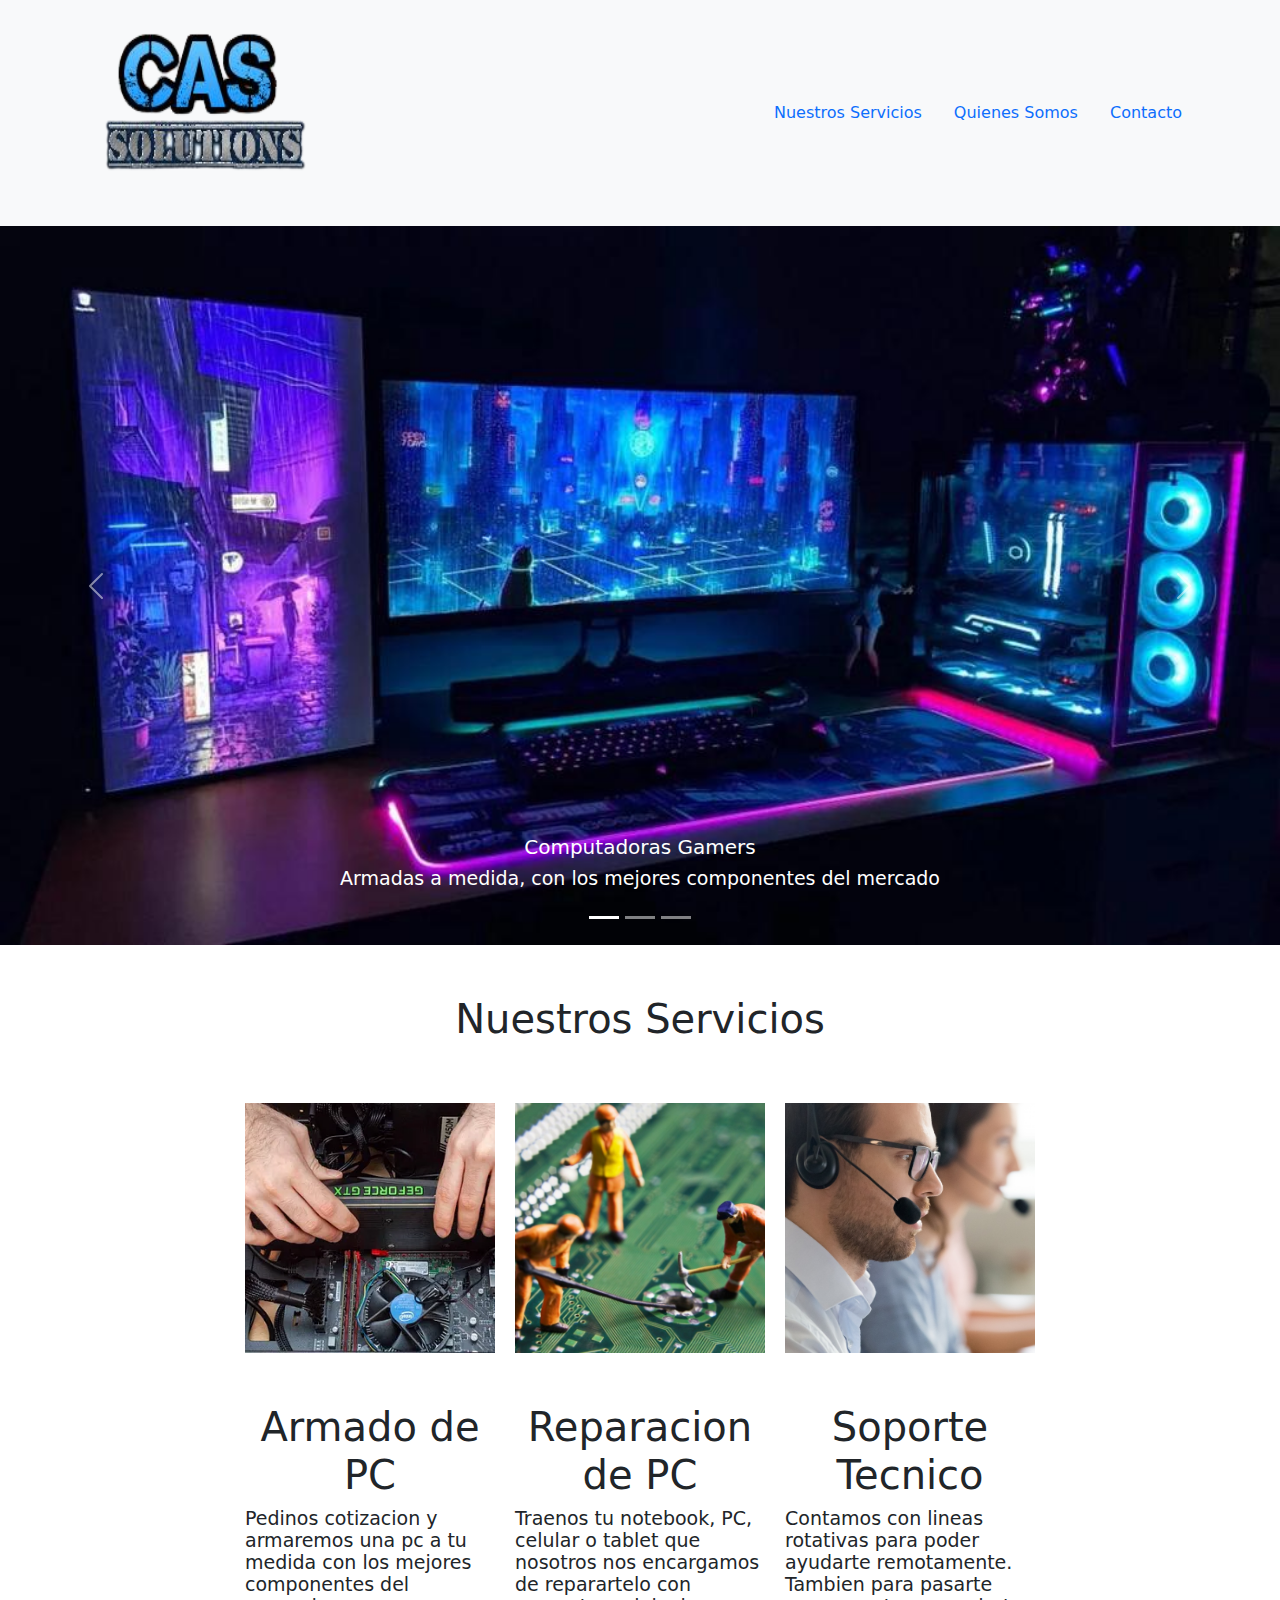
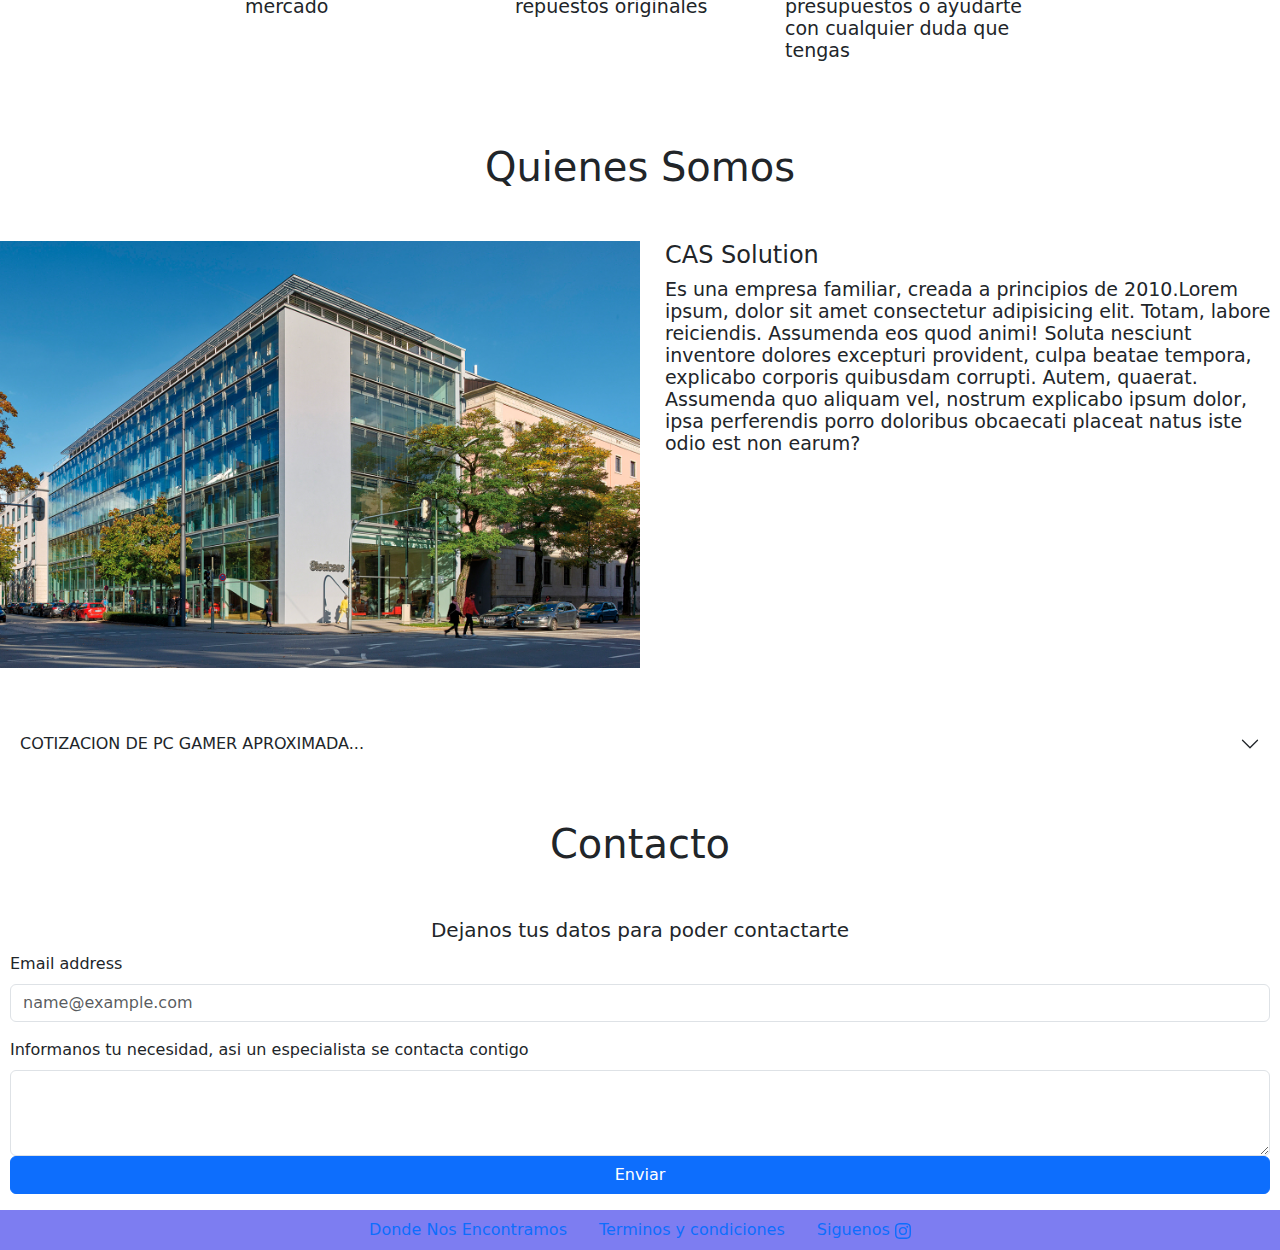
<file: index.html>
<!DOCTYPE html>
<html lang="en">
<head>
    <meta charset="UTF-8">
    <meta http-equiv="X-UA-Compatible" content="IE=edge">
    <meta name="viewport" content="width=device-width, initial-scale=1.0">
    <link rel="stylesheet" href="estilos.css">
    
    

<title>CAS Solution</title>
<link rel="stylesheet" href="bootstrap.min.css">

   
</head>
<body>

<nav class="navbar bg-body-tertiary">
  <div class="container">
    <a class="navbar-brand" href="#">
      <img src="Imagenes/Logo-removebg-preview.png" alt="" width="250" height="200">
    </a>
    <ul class="nav justify-content-end">
  <li class="nav-item">
    <a class="nav-link active" aria-current="page" href="#Nuestros Servicios">Nuestros Servicios</a>
  </li>
  <li class="nav-item">
    <a class="nav-link" href="#Quienes Somos">Quienes Somos</a>
  </li>
  <li class="nav-item">
    <a class="nav-link" href="#Contacto">Contacto</a>
  </li>
  </ul>
  </div>
</nav>

<div id="carouselExampleCaptions" class="carousel slide">
        <div class="carousel-indicators">
          <button type="button" data-bs-target="#carouselExampleCaptions" data-bs-slide-to="0" class="active" aria-current="true" aria-label="Slide 1"></button>
          <button type="button" data-bs-target="#carouselExampleCaptions" data-bs-slide-to="1" aria-label="Slide 2"></button>
          <button type="button" data-bs-target="#carouselExampleCaptions" data-bs-slide-to="2" aria-label="Slide 3"></button>
        </div>
        <div class="carousel-inner">
          <div class="carousel-item active">
            <img src="Imagenes/compugamer.jpg" class="d-block w-100" alt="...">
            <div class="carousel-caption d-none d-md-block">
              <h5>Computadoras Gamers</h5>
              <p>Armadas a medida, con los mejores componentes del mercado</p>
            </div>
          </div>
          <div class="carousel-item">
            <img src="Imagenes/office2.jpg" class="d-block w-100" alt="...">
            <div class="carousel-caption d-none d-md-block">
              <h5>Computadoras para Oficina</h5>
              <p>El mejor asesoramiento para tu pc de escritorio</p>
            </div>
          </div>
          <div class="carousel-item">
            <img src="Imagenes/note.avif" class="d-block w-100" alt="...">
            <div class="carousel-caption d-none d-md-block">
              <h5>Notebooks</h5>
              <p>Conseguimos la mejor notebook que se amolde a tus necesidades</p>
            </div>
          </div>
        </div>
        <button class="carousel-control-prev" type="button" data-bs-target="#carouselExampleCaptions" data-bs-slide="prev">
          <span class="carousel-control-prev-icon" aria-hidden="true"></span>
          <span class="visually-hidden">Previous</span>
        </button>
        <button class="carousel-control-next" type="button" data-bs-target="#carouselExampleCaptions" data-bs-slide="next">
          <span class="carousel-control-next-icon" aria-hidden="true"></span>
          <span class="visually-hidden">Next</span>
        </button>
</div>

      <div class="item" id="Nuestros Servicios">
        <h1>Nuestros Servicios</h1>
      </div>
      
      <section class="flex-container">
        <div class="caja caja1"></div>
        <div class="caja caja2"></div>
        <div class="caja caja3"></div>
    </section>

    <section class="flex-container">
      <div class="cajaotra caja4">
        <h1>Armado de PC</h1>
        <p>Pedinos cotizacion y armaremos una pc a tu medida con los mejores componentes del mercado</p>

      </div>
      <div class="cajaotra caja5">
        <h1>Reparacion de PC</h1>
        <p>Traenos tu notebook, PC, celular o tablet que nosotros nos encargamos de reparartelo con repuestos originales </p>

      </div>
      <div class="cajaotra caja6">
        <h1>Soporte Tecnico</h1>
        <p>Contamos con lineas rotativas para poder ayudarte remotamente. Tambien para pasarte presupuestos o ayudarte con cualquier duda que tengas</p>

      </div>
  </section>
  <div class="item" id="Quienes Somos">
  <h1>Quienes Somos</h1>
  </div>
  <div class="quienes">

    <img class="imagen" src="Imagenes/edificio.jpg" alt="">

    <div>
      <h4>CAS Solution</h4>
      <p>Es una empresa familiar, creada a principios de 2010.Lorem ipsum, dolor sit amet consectetur adipisicing elit. Totam, labore reiciendis. Assumenda eos quod animi! Soluta nesciunt inventore dolores excepturi provident, culpa beatae tempora, explicabo corporis quibusdam corrupti. Autem, quaerat. Assumenda quo aliquam vel, nostrum explicabo ipsum dolor, ipsa perferendis porro doloribus obcaecati placeat natus iste odio est non earum? </p>
    </div>
  </div>

  

  <div class="accordion accordion-flush" id="accordionFlushExample">
    <div class="accordion-item">
      <h2 class="accordion-header">
        <button class="accordion-button collapsed" type="button" data-bs-toggle="collapse" data-bs-target="#flush-collapseOne" aria-expanded="false" aria-controls="flush-collapseOne">
          COTIZACION DE PC GAMER APROXIMADA...
        </button>
      </h2>
      <div id="flush-collapseOne" class="accordion-collapse collapse" data-bs-parent="#accordionFlushExample">
        <div class="accordion-body">
          En esta sección puedes elegir una PC ya armada según la gama de los componentes que quieres q tenga para hacer una cotización aproximada del costo de la misma. 
          <a class="btn btn-success" href="descuentos.html" role="button">Cotizar</a>
        </div>

      </div>
    </div>
    
  </div>


  

  </div>
  <div class="item" id="Contacto">
    <h1>Contacto</h1>
    </div>
  <h5>Dejanos tus datos para poder contactarte</h5>
  <form action="index.html" method="GET">
  <div class="mb-3">
    <label for="exampleFormControlInput1" class="form-label">Email address</label>
    <input type="email" class="form-control" id="exampleFormControlInput1" placeholder="name@example.com">
  </div>
  <div class="mb-3">
    <label for="exampleFormControlTextarea1" class="form-label">Informanos tu necesidad, asi un especialista se contacta contigo</label>
    <textarea class="form-control" id="exampleFormControlTextarea1" rows="3"></textarea>
    
    <div class="d-grid gap-2">
      <button class="btn btn-primary" type="submit">Enviar</button>
    </div>
  </div>
</form>




<ul class="nav justify-content-center"  style= "background-color: rgb(125, 125, 241); text-decoration-color: white;";  >
  <li class="nav-item">
    <a class="nav-link active"  href="https://www.google.com/maps/place/Hilario+Ascasubi+%26+Azcu%C3%A9naga,+B1842+Monte+Grande,+Provincia+de+Buenos+Aires/@-34.8245976,-58.459153,17z/data=!3m1!4b1!4m6!3m5!1s0x95bcd3e46e710c71:0x932fd2d220d111fb!8m2!3d-34.8245976!4d-58.4565781!16s%2Fg%2F11g02ckp7n?hl=es">Donde Nos Encontramos</a>
  </li>
  <li class="nav-item">
    <a class="nav-link" href="terminos.html">Terminos y condiciones</a>
  </li>
  <li class="nav-item">
    <a class="nav-link" href="https://www.instagram.com/">Siguenos
      <svg xmlns="http://www.w3.org/2000/svg" width="16" height="16" fill="currentColor" class="bi bi-instagram" viewBox="0 0 16 16">
      <path d="M8 0C5.829 0 5.556.01 4.703.048 3.85.088 3.269.222 2.76.42a3.917 3.917 0 0 0-1.417.923A3.927 3.927 0 0 0 .42 2.76C.222 3.268.087 3.85.048 4.7.01 5.555 0 5.827 0 8.001c0 2.172.01 2.444.048 3.297.04.852.174 1.433.372 1.942.205.526.478.972.923 1.417.444.445.89.719 1.416.923.51.198 1.09.333 1.942.372C5.555 15.99 5.827 16 8 16s2.444-.01 3.298-.048c.851-.04 1.434-.174 1.943-.372a3.916 3.916 0 0 0 1.416-.923c.445-.445.718-.891.923-1.417.197-.509.332-1.09.372-1.942C15.99 10.445 16 10.173 16 8s-.01-2.445-.048-3.299c-.04-.851-.175-1.433-.372-1.941a3.926 3.926 0 0 0-.923-1.417A3.911 3.911 0 0 0 13.24.42c-.51-.198-1.092-.333-1.943-.372C10.443.01 10.172 0 7.998 0h.003zm-.717 1.442h.718c2.136 0 2.389.007 3.232.046.78.035 1.204.166 1.486.275.373.145.64.319.92.599.28.28.453.546.598.92.11.281.24.705.275 1.485.039.843.047 1.096.047 3.231s-.008 2.389-.047 3.232c-.035.78-.166 1.203-.275 1.485a2.47 2.47 0 0 1-.599.919c-.28.28-.546.453-.92.598-.28.11-.704.24-1.485.276-.843.038-1.096.047-3.232.047s-2.39-.009-3.233-.047c-.78-.036-1.203-.166-1.485-.276a2.478 2.478 0 0 1-.92-.598 2.48 2.48 0 0 1-.6-.92c-.109-.281-.24-.705-.275-1.485-.038-.843-.046-1.096-.046-3.233 0-2.136.008-2.388.046-3.231.036-.78.166-1.204.276-1.486.145-.373.319-.64.599-.92.28-.28.546-.453.92-.598.282-.11.705-.24 1.485-.276.738-.034 1.024-.044 2.515-.045v.002zm4.988 1.328a.96.96 0 1 0 0 1.92.96.96 0 0 0 0-1.92zm-4.27 1.122a4.109 4.109 0 1 0 0 8.217 4.109 4.109 0 0 0 0-8.217zm0 1.441a2.667 2.667 0 1 1 0 5.334 2.667 2.667 0 0 1 0-5.334z"/>
    </svg>
  </a>
</li>
</ul>





      <script src="https://cdn.jsdelivr.net/npm/bootstrap@5.3.0-alpha3/dist/js/bootstrap.bundle.min.js"
        integrity="sha384-ENjdO4Dr2bkBIFxQpeoTz1HIcje39Wm4jDKdf19U8gI4ddQ3GYNS7NTKfAdVQSZe"
        crossorigin="anonymous"></script>

</body>
</html>
</file>
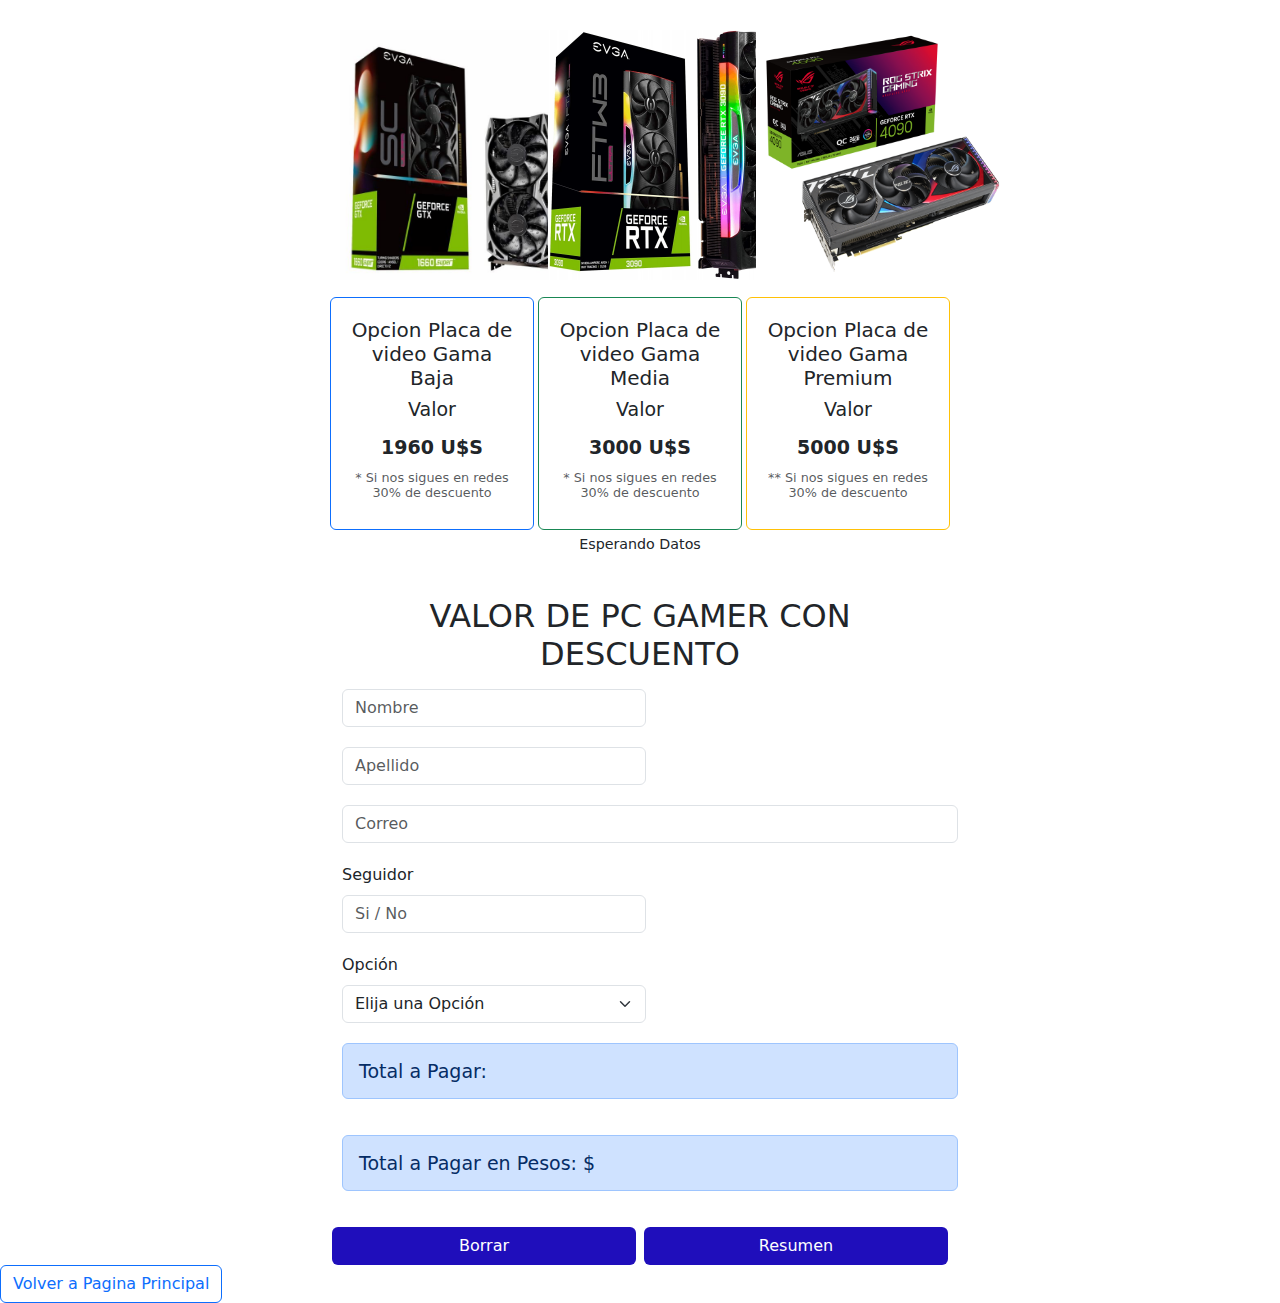
<file: descuentos.html>
<!DOCTYPE html>
<html lang="en">

<head>
    <!-- Required meta tags -->
    <meta charset="UTF-8">
    <meta http-equiv="X-UA-Compatible" content="IE=edge">
    <meta name="viewport" content="width=device-width, initial-scale=1.0">

    <!-- Bootstrap CSS -->
    <link href="https://cdn.jsdelivr.net/npm/bootstrap@5.1.3/dist/css/bootstrap.min.css" rel="stylesheet"
        integrity="sha384-1BmE4kWBq78iYhFldvKuhfTAU6auU8tT94WrHftjDbrCEXSU1oBoqyl2QvZ6jIW3" crossorigin="anonymous">
        <link rel="stylesheet" href="estilos.css">
    
    <title>Cotización PC Armada</title>
    <link rel="stylesheet" href="bootstrap.min.css">
</head>

<body>
    <main>
        <!-- Cards -->
        <div class="container" style="padding-top: 20px;">

            <div class="row justify-content-md-center g-1">
                <div class="col-3" style="width: 13rem;">
                <div class="caja caja7">
                </div>
                </div>
                <div class="col-3" style="width: 13rem;">
                    <div class="caja caja8">
                    </div>
                    </div>
                <div class="col-3" style="width: 13rem;">
                        <div class="caja caja9">
                        </div>
                        </div>
            </div>
        
                
          
            <div class="row justify-content-md-center g-1">
                <div class="col-3" style="width: 13rem;">
                    <div class="card border border-primary p-1">
                        <div class="card-body text-center">
                            <h5 class="card-title">Opcion Placa de video Gama Baja</h5>
                            <p class="card-text">Valor</p>
                            <p class="card-text fw-bold">1960 U$S</p>
                            <h6 class="card-subtitle mb-2 text-muted" style="font-size: 0.8rem;">* Si nos sigues en redes 30% de descuento</h6>
                        </div>
                    </div>
                </div>
                <div class="col-3" style="width: 13rem;">
                    <div class="card border border-success p-1">
                        <div class="card-body text-center">
                            <h5 class="card-title">Opcion Placa de video Gama Media</h5>
                            <p class="card-text">Valor</p>
                            <p class="card-text fw-bold">3000 U$S</p>
                            <h6 class="card-subtitle mb-2 text-muted" style="font-size: 0.8rem;">* Si nos sigues en redes 30% de descuento</h6>
                        </div>
                    </div>
                </div>
                <div class="col-3" style="width: 13rem;">
                    <div class="card border border-warning p-1">
                        <div class="card-body text-center">
                            <h5 class="card-title">Opcion Placa de video Gama Premium</h5>
                            <p class="card-text">Valor</p>
                            <p class="card-text fw-bold">5000 U$S</p>
                            <h6 class="card-subtitle mb-2 text-muted" style="font-size: 0.8rem;">** Si nos sigues en redes 30% de descuento</h6>
                        </div>
                    </div>
                </div>
            </div>
        </div>

      <!-- Form -->
      <div class="container w-50 pt-2">
        <!-- Texto superior del formulario -->
        <div class="text-center">
            <p class="m-0"><sup>Esperando Datos</sup>
                <div class="spinner-grow text-primary" role="status">
                    <span class="visually-hidden">Loading...</span>
                  </div>
                  <div class="spinner-grow text-primary" role="status">
                    <span class="visually-hidden">Loading...</span>
                  </div>
                  <div class="spinner-grow text-primary" role="status">
                    <span class="visually-hidden">Loading...</span>
                  </div>
                  <div class="spinner-grow text-primary" role="status">
                    <span class="visually-hidden">Loading...</span>
                  </div>
                  <div class="spinner-grow text-primary" role="status">
                    <span class="visually-hidden">Loading...</span>
                  </div>
                  <div class="spinner-grow text-primary" role="status">
                    <span class="visually-hidden">Loading...</span>
                  </div>
                  <div class="spinner-grow text-primary" role="status">
                    <span class="visually-hidden">Loading...</span>
                  </div>
            <h2>VALOR DE PC GAMER CON DESCUENTO</h2>
            </p>
        </div>
        <!-- Formulario -->
        <form class="row g-1 gx-2 formulario" id="formulario">
            <div class="col-md-6 mb-3">
                <input type="text" class="form-control" placeholder="Nombre">
            </div>
            <div class="col-md-6 mb-3">
                <input type="text" class="form-control" placeholder="Apellido">
            </div>
            <div class="mb-3">
                <input type="email" class="form-control" id="exampleFormControlInput1" placeholder="Correo">
            </div>
            <div class="col-md-6 mb-3">
                <label for="seguidor" class="form-label">Seguidor</label>
                <input type="text" class="form-control" id="seguidor" placeholder="Si / No">
            </div>


            <div class="col-md-6 mb-3">
                <label for="seguidor" class="form-label">Opción</label>
                <select id="categoria" class="form-select">
                    <option value="">Elija una Opción</option>
                    <option value="gamabaja">Gama Baja</option>
                    <option value="gamamedia">Gama Media</option>
                    <option value="gamapremium">Gama Premium</option>
                </select>
            </div>
            <div class="mb-3">
                <p class="alert alert-primary" id="totalAPagar">Total a Pagar: </p>
            </div>

            <div class="mb-3">
                <p class="alert alert-primary" id="totalAPagarenpesos">Total a Pagar en Pesos: $ </p>
            </div>

            <div class="d-grid gap-2 col-6 mx-auto">
                <button class="btn text-white fs-6 btnBorrar" style="background-color: #1f0ebb;"
                    type=" button" id="borrar">Borrar</button>
            </div>
            <div class="d-grid gap-2 col-6 mx-auto">
                <button class="btn text-white fs-6 btnResumen" style="background-color: #1f0ebb;"
                    type=" button" id="resumen">Resumen</button>
            </div>
        </form>
    </div>


    <a class="btn btn-outline-primary" href="index.html" role="button">Volver a Pagina Principal</a>

    
</main>
<!-- <script src="https://cdn.jsdelivr.net/npm/bootstrap@5.1.3/dist/js/bootstrap.bundle.min.js"
    integrity="sha384-ka7Sk0Gln4gmtz2MlQnikT1wXgYsOg+OMhuP+IlRH9sENBO0LRn5q+8nbTov4+1p"
    crossorigin="anonymous"></script> -->
<script src="scripts.js"></script>
</body>

</html>
</file>
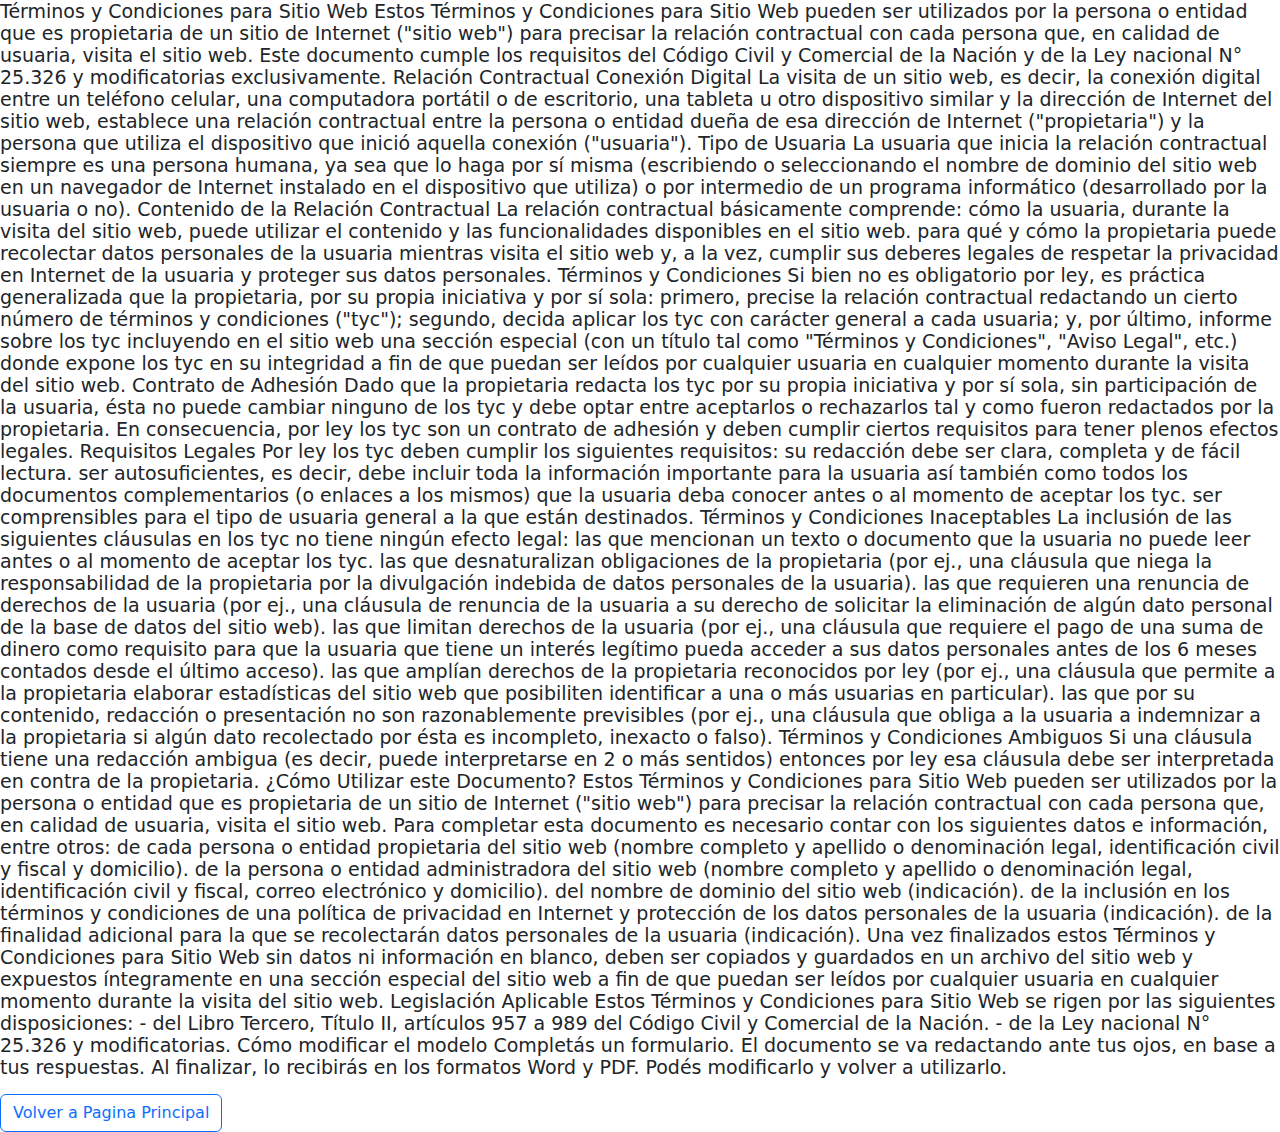
<file: terminos.html>
<!DOCTYPE html>
<html lang="en">
<head>
    <meta charset="UTF-8">
    <meta http-equiv="X-UA-Compatible" content="IE=edge">
    <meta name="viewport" content="width=device-width, initial-scale=1.0">
    <link rel="stylesheet" href="estilos.css">
    
    

<title>Terminos y Condiciones</title>
<link rel="stylesheet" href="bootstrap.min.css">

   
</head>
<body>
    <p>
        Términos y Condiciones para Sitio Web
        Estos Términos y Condiciones para Sitio Web pueden ser utilizados por la persona o entidad que es propietaria de un sitio de Internet ("sitio web") para precisar la relación contractual con cada persona que, en calidad de usuaria, visita el sitio web. Este documento cumple los requisitos del Código Civil y Comercial de la Nación y de la Ley nacional N° 25.326 y modificatorias exclusivamente.
        
        Relación Contractual
        
        Conexión Digital
        
        La visita de un sitio web, es decir, la conexión digital entre un teléfono celular, una computadora portátil o de escritorio, una tableta u otro dispositivo similar y la dirección de Internet del sitio web, establece una relación contractual entre la persona o entidad dueña de esa dirección de Internet ("propietaria") y la persona que utiliza el dispositivo que inició aquella conexión ("usuaria").
        
        Tipo de Usuaria
        
        La usuaria que inicia la relación contractual siempre es una persona humana, ya sea que lo haga por sí misma (escribiendo o seleccionando el nombre de dominio del sitio web en un navegador de Internet instalado en el dispositivo que utiliza) o por intermedio de un programa informático (desarrollado por la usuaria o no).
        
        Contenido de la Relación Contractual
        
        La relación contractual básicamente comprende:
        
        cómo la usuaria, durante la visita del sitio web, puede utilizar el contenido y las funcionalidades disponibles en el sitio web.
        para qué y cómo la propietaria puede recolectar datos personales de la usuaria mientras visita el sitio web y, a la vez, cumplir sus deberes legales de respetar la privacidad en Internet de la usuaria y proteger sus datos personales.
        Términos y Condiciones
        
        Si bien no es obligatorio por ley, es práctica generalizada que la propietaria, por su propia iniciativa y por sí sola: primero, precise la relación contractual redactando un cierto número de términos y condiciones ("tyc"); segundo, decida aplicar los tyc con carácter general a cada usuaria; y, por último, informe sobre los tyc incluyendo en el sitio web una sección especial (con un título tal como "Términos y Condiciones", "Aviso Legal", etc.) donde expone los tyc en su integridad a fin de que puedan ser leídos por cualquier usuaria en cualquier momento durante la visita del sitio web.
        
        Contrato de Adhesión
        
        Dado que la propietaria redacta los tyc por su propia iniciativa y por sí sola, sin participación de la usuaria, ésta no puede cambiar ninguno de los tyc y debe optar entre aceptarlos o rechazarlos tal y como fueron redactados por la propietaria. En consecuencia, por ley los tyc son un contrato de adhesión y deben cumplir ciertos requisitos para tener plenos efectos legales.
        
        Requisitos Legales
        
        Por ley los tyc deben cumplir los siguientes requisitos:
        
        su redacción debe ser clara, completa y de fácil lectura.
        ser autosuficientes, es decir, debe incluir toda la información importante para la usuaria así también como todos los documentos complementarios (o enlaces a los mismos) que la usuaria deba conocer antes o al momento de aceptar los tyc.
        ser comprensibles para el tipo de usuaria general a la que están destinados.
        
        Términos y Condiciones Inaceptables
        
        La inclusión de las siguientes cláusulas en los tyc no tiene ningún efecto legal:
        
        las que mencionan un texto o documento que la usuaria no puede leer antes o al momento de aceptar los tyc.
        las que desnaturalizan obligaciones de la propietaria (por ej., una cláusula que niega la responsabilidad de la propietaria por la divulgación indebida de datos personales de la usuaria).
        las que requieren una renuncia de derechos de la usuaria (por ej., una cláusula de renuncia de la usuaria a su derecho de solicitar la eliminación de algún dato personal de la base de datos del sitio web).
        las que limitan derechos de la usuaria (por ej., una cláusula que requiere el pago de una suma de dinero como requisito para que la usuaria que tiene un interés legítimo pueda acceder a sus datos personales antes de los 6 meses contados desde el último acceso).
        las que amplían derechos de la propietaria reconocidos por ley (por ej., una cláusula que permite a la propietaria elaborar estadísticas del sitio web que posibiliten identificar a una o más usuarias en particular).
        las que por su contenido, redacción o presentación no son razonablemente previsibles (por ej., una cláusula que obliga a la usuaria a indemnizar a la propietaria si algún dato recolectado por ésta es incompleto, inexacto o falso).
        
        Términos y Condiciones Ambiguos
        
        Si una cláusula tiene una redacción ambigua (es decir, puede interpretarse en 2 o más sentidos) entonces por ley esa cláusula debe ser interpretada en contra de la propietaria.
        
        ¿Cómo Utilizar este Documento?
        
        Estos Términos y Condiciones para Sitio Web pueden ser utilizados por la persona o entidad que es propietaria de un sitio de Internet ("sitio web") para precisar la relación contractual con cada persona que, en calidad de usuaria, visita el sitio web.
        
        Para completar esta documento es necesario contar con los siguientes datos e información, entre otros:
        
        de cada persona o entidad propietaria del sitio web (nombre completo y apellido o denominación legal, identificación civil y fiscal y domicilio).
        de la persona o entidad administradora del sitio web (nombre completo y apellido o denominación legal, identificación civil y fiscal, correo electrónico y domicilio).
        del nombre de dominio del sitio web (indicación).
        de la inclusión en los términos y condiciones de una política de privacidad en Internet y protección de los datos personales de la usuaria (indicación).
        de la finalidad adicional para la que se recolectarán datos personales de la usuaria (indicación).
        Una vez finalizados estos Términos y Condiciones para Sitio Web sin datos ni información en blanco, deben ser copiados y guardados en un archivo del sitio web y expuestos íntegramente en una sección especial del sitio web a fin de que puedan ser leídos por cualquier usuaria en cualquier momento durante la visita del sitio web.
        
        Legislación Aplicable
        
        Estos Términos y Condiciones para Sitio Web se rigen por las siguientes disposiciones:
        
        - del Libro Tercero, Título II, artículos 957 a 989 del Código Civil y Comercial de la Nación.
        
        - de la Ley nacional N° 25.326 y modificatorias.
        
        
        Cómo modificar el modelo
        
        Completás un formulario. El documento se va redactando ante tus ojos, en base a tus respuestas.
        
        Al finalizar, lo recibirás en los formatos Word y PDF. Podés modificarlo y volver a utilizarlo.

    </p>
    <a class="btn btn-outline-primary" href="index.html" role="button">Volver a Pagina Principal</a>

    <script src="https://cdn.jsdelivr.net/npm/bootstrap@5.3.0-alpha3/dist/js/bootstrap.bundle.min.js"
    integrity="sha384-ENjdO4Dr2bkBIFxQpeoTz1HIcje39Wm4jDKdf19U8gI4ddQ3GYNS7NTKfAdVQSZe"
    crossorigin="anonymous"></script>

</body>
</html>
</file>
<file: estilos.css>
@import url('https://fonts.googleapis.com/css2?family=Alkatra:wght@500&display=swap');

h1{
    text-align: center;
    
}
h5{
    text-align: center;
}
h4{
    font-size:medium;
}
p{
    font-size: 19px;
    line-height: normal;

}
.caja {
    width: 250px;
    height: 250px;
    /* border: 1px solid white; */
    background-color: white;
    /* color: black; */
    font-family: 'Courier New', Courier, monospace;
    /* font-weight:initial; */
    font-size: 20px;
    line-height: 120px;
    text-align: left;
    margin: 10px;
}

.cajaotra {
    width: 250px;
    height: 250px;
    /* border: 1px solid white; */
    background-color: white;
    /* color: black; */
    /* font-family: 'Courier New', Courier, monospace; */
    /* font-weight:initial; */
    font-size: 20px;
    line-height: 120px;
    text-align: left;
    margin: 10px;
    align-items: center;
}

.cajaotra2 {
    width: 100%;
    height: 500px;
    /* border: 1px solid white; */
    background-color: white;
    /* color: black; */
    font-family: 'Courier New', Courier, monospace;
    /* font-weight:initial; */
    font-size: 20px;
    line-height: 120px;
    text-align: left;
    margin: 0px;
}

.flex-container{
    /* border: 1px solid black; */
    /* background: gray; */
    height: 300px;
    display: flex;

    flex-direction: row;
    justify-content: center;
    
}

.caja1 {
    display: inline-block;
    /* float: left; */
    background-image: url("Imagenes/armado.webp");
    background-size: cover;
    background-position: center;
    background-repeat: no-repeat;

    
    /* border: 2px solid black;
    background-color: lightgray;
    text-align: center;
    font-size: 20px;
    padding: 20px; */

}
.caja2 {
    display: inline-block;
    /* float:left; */
    background-image: url("Imagenes/repair.jpg");
    background-size: cover;
    background-position: center;
    background-repeat: no-repeat;

}

.caja3{
    display: inline-block;
    /* float: left; */
    background-image: url("Imagenes/venta.png");
    background-size: cover;
    background-position: center;
    background-repeat: no-repeat;

}
.caja4 {
    align-items: start;
    flex-direction: column;
    /* display: inline-block; */
    /* float: left; */
    /* background-image: url("Imagenes/armado.webp"); */
    /* background-size: cover;
    background-position: center;
    background-repeat: no-repeat; */

    
    /* border: 2px solid black;
    background-color: lightgray;
    text-align: center;
    font-size: 20px;
    padding: 20px; */

}
.caja5 {
    display: inline-block;
    /* float:left; */
    /* background-image: url("Imagenes/repair.jpg"); */
    background-size: cover;
    background-position: center;
    background-repeat: no-repeat;

}

.caja6{
    align-items: start;
    display: inline-block;
    /* float: left; */
    /* background-image: url("Imagenes/venta.png"); */
    background-size: cover;
    background-position: center;
    background-repeat: no-repeat;

}

.caja7 {
    display: inline-block;
    /* float: left; */
    background-image: url("Imagenes/1660S.jpg");
    background-size: cover;
    background-position: center;
    background-repeat: no-repeat;

    
    /* border: 2px solid black;
    background-color: lightgray;
    text-align: center;
    font-size: 20px;
    padding: 20px; */

}
.caja8 {
    display: inline-block;
    /* float:left; */
    background-image: url("Imagenes/3090.jpg");
    background-size: cover;
    background-position: center;
    background-repeat: no-repeat;

}

.caja9{
    display: inline-block;
    /* float: left; */
    background-image: url("Imagenes/4090.png");
    background-size: cover;
    background-position: center;
    background-repeat: no-repeat;
}


.col{
    width: 250px;
    height: 500px;
}

.col1{
    width: 250px;
    height: 500px;
    display: inline-block;
    /* float: left; */
    background-color: red;
    background-size: cover;
    background-position: center;
    background-repeat: no-repeat;
}

.titulo{
    font-size: 200%;
}

.lead{
    font-size: 1.25rem;
    font-weight: 300;
}

.quienes{
    /* margin-left: 0px; */
    display: flex;
    justify-content: left;
}

.imagen{
    width: 50%;
    margin-right: 25px;
}

.mb-3{
    margin: 10px;
}

.navbar{
    align-items: center;
}

.item{
    margin-top: 50px;
    margin-block-end: 50px;
}

#accordionFlushExample {
    margin-top: 50px;
}
</file>
